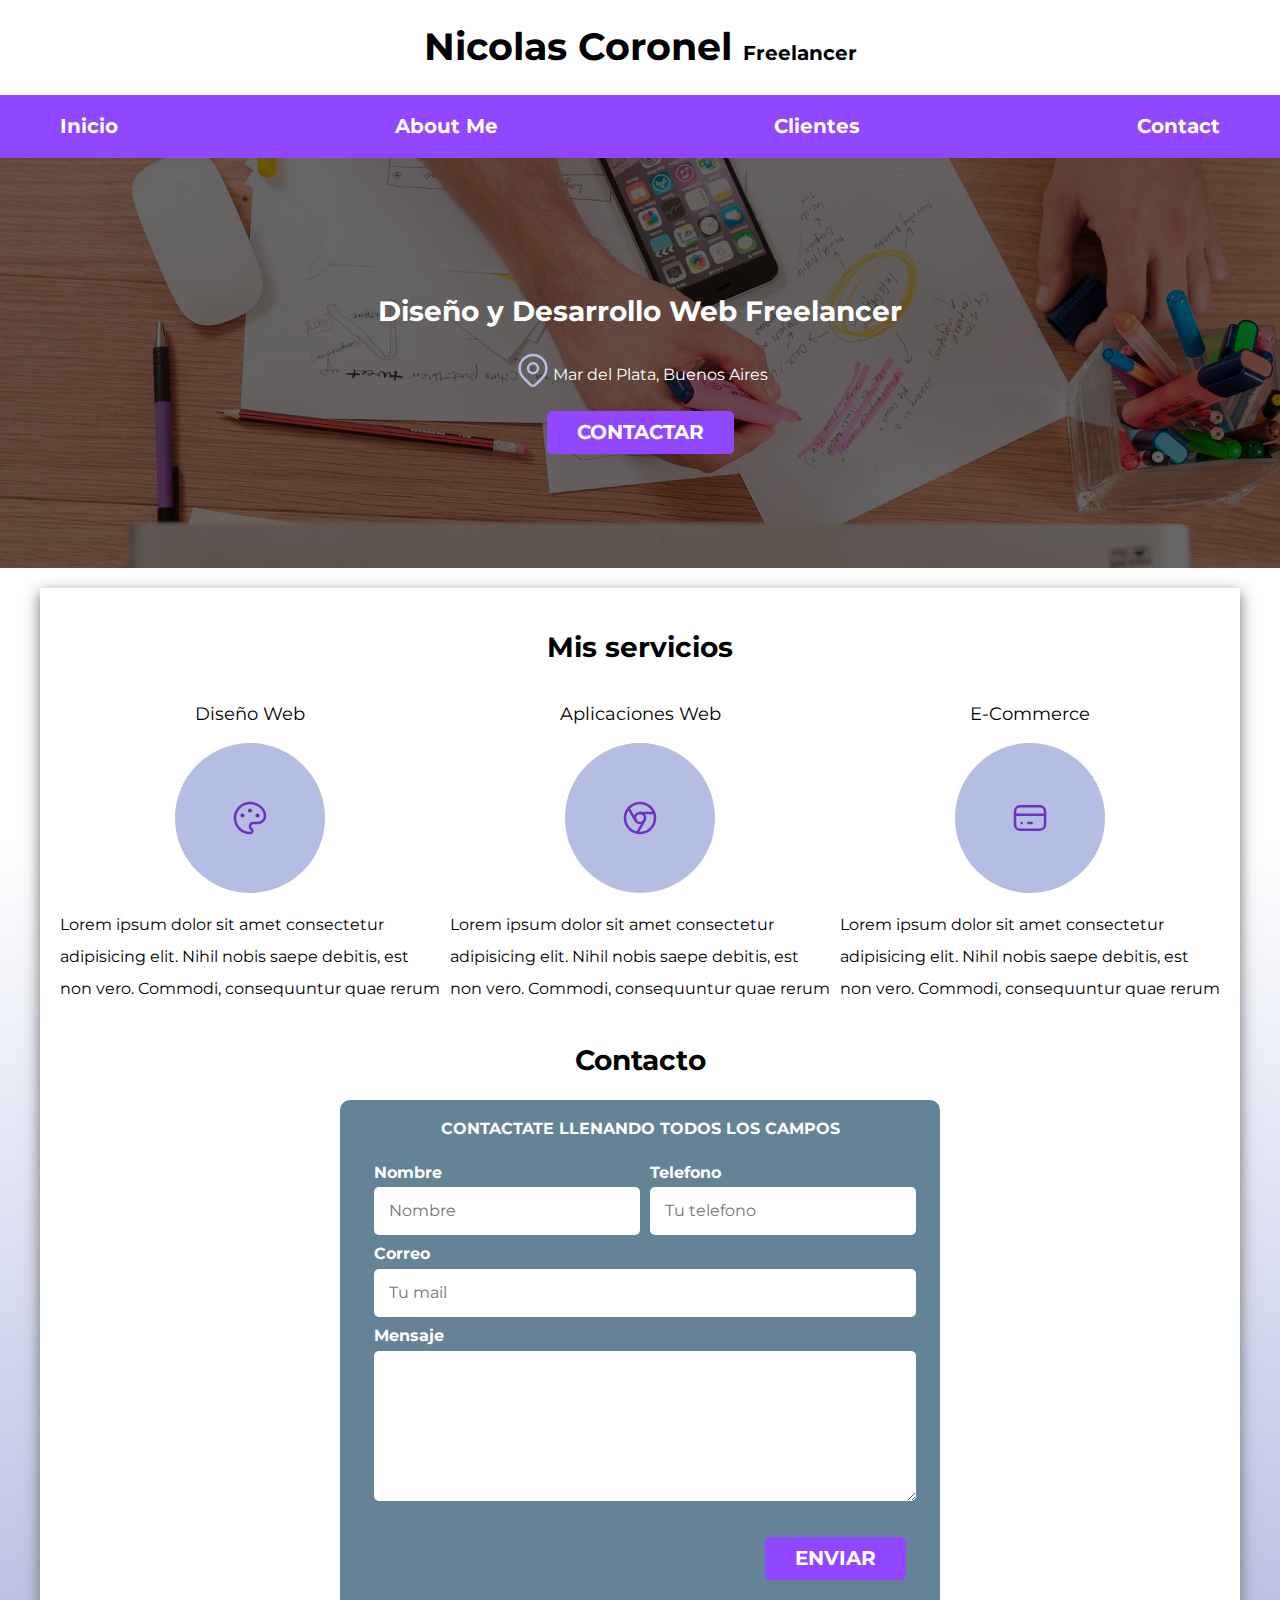
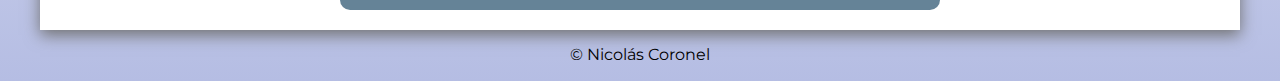
<file: index.html>
<!DOCTYPE html>
<html lang="en">
<head>
    <meta charset="UTF-8">
    <meta http-equiv="X-UA-Compatible" content="IE=edge">
    <meta name="viewport" content="width=device-width, initial-scale=1.0">
    <title>Diseñador freelancer</title>
    <link rel="stylesheet" href="css/normalize.css">
    <link rel="preload" href="css/normalize.css" as="style"> 
    <link rel="preconnect" href="https://fonts.googleapis.com">
    <link rel="preconnect" href="https://fonts.gstatic.com" crossorigin>
    <link href="https://fonts.googleapis.com/css2?family=Montserrat:wght@300&display=swap" rel="stylesheet">
    <link rel="preload" href="css/style.css" as="style">   
    <link rel="stylesheet" href="css/style.css">
    
</head>
<body>
    <header>
        <h1 class="titulo">Nicolas Coronel <span>Freelancer</span></h1>
    </header>
    <div class="nav-bg">
        <nav class="navegacion-principal contenedor">
            <a href="#">Inicio</a>
            <a href="#">About Me</a>
            <a href="#">Clientes</a>
            <a href="#">Contact</a>
        </nav>
    </div>

    <section class="hero">
        <div class="contenido-hero">
        <h2>Diseño y Desarrollo Web <span>Freelancer</span></h2>
            <div class="ubicacion">
                <svg xmlns="http://www.w3.org/2000/svg" class="icon icon-tabler icon-tabler-map-pin" width="40" height="40" viewBox="0 0 24 24" stroke-width="1.5" stroke="#B5BDE3" fill="none" stroke-linecap="round" stroke-linejoin="round">
                    <path stroke="none" d="M0 0h24v24H0z" fill="none"/>
                    <circle cx="12" cy="11" r="3" />
                    <path d="M17.657 16.657l-4.243 4.243a2 2 0 0 1 -2.827 0l-4.244 -4.243a8 8 0 1 1 11.314 0z" />
                  </svg>
                <p>Mar del Plata, Buenos Aires</p>

            </div>              
        <a class="boton" href="#contacto">Contactar</a>
        </div>
    </section>    

    <main class="contenedor sombra">

        <h2>Mis servicios</h2>

        <div class="servicios">
            
            <section class="servicio"> 
                <h3>Diseño Web</h3>
                <div class="iconos">
                    <svg xmlns="http://www.w3.org/2000/svg" class="icon icon-tabler icon-tabler-palette" width="40" height="40" viewBox="0 0 24 24" stroke-width="1.5" stroke="#6f32be" fill="none" stroke-linecap="round" stroke-linejoin="round">
                        <path stroke="none" d="M0 0h24v24H0z" fill="none"/>
                        <path d="M12 21a9 9 0 1 1 0 -18a9 8 0 0 1 9 8a4.5 4 0 0 1 -4.5 4h-2.5a2 2 0 0 0 -1 3.75a1.3 1.3 0 0 1 -1 2.25" />
                        <circle cx="7.5" cy="10.5" r=".5" fill="currentColor" />
                        <circle cx="12" cy="7.5" r=".5" fill="currentColor" />
                        <circle cx="16.5" cy="10.5" r=".5" fill="currentColor" />
                    </svg>
                    
                </div>
                <p>Lorem ipsum dolor sit amet consectetur adipisicing elit. Nihil nobis saepe debitis, est non vero. Commodi, consequuntur quae rerum </p>
            </section>

            <section class="servicio">
                <h3>Aplicaciones Web</h3>
                    <div class="iconos">
                        <svg xmlns="http://www.w3.org/2000/svg" class="icon icon-tabler icon-tabler-brand-chrome" width="40" height="40" viewBox="0 0 24 24" stroke-width="1.5" stroke="#6f32be" fill="none" stroke-linecap="round" stroke-linejoin="round">
                            <path stroke="none" d="M0 0h24v24H0z" fill="none"/>
                            <circle cx="12" cy="12" r="9" />
                            <circle cx="12" cy="12" r="3" />
                            <line x1="12" y1="9" x2="20.4" y2="9" />
                            <line x1="12" y1="9" x2="20.4" y2="9" transform="rotate(120 12 12)" />
                            <line x1="12" y1="9" x2="20.4" y2="9" transform="rotate(240 12 12)" />
                        </svg>
                        
                    </div>
                    <p>Lorem ipsum dolor sit amet consectetur adipisicing elit. Nihil nobis saepe debitis, est non vero. Commodi, consequuntur quae rerum </p>
            </section>


            <section class="servicio">
                <h3>E-Commerce</h3>
                <div class="iconos">
                    <svg xmlns="http://www.w3.org/2000/svg" class="icon icon-tabler icon-tabler-credit-card" width="40" height="40" viewBox="0 0 24 24" stroke-width="1.5" stroke="#6f32be" fill="none" stroke-linecap="round" stroke-linejoin="round">
                        <path stroke="none" d="M0 0h24v24H0z" fill="none"/>
                        <rect x="3" y="5" width="18" height="14" rx="3" />
                        <line x1="3" y1="10" x2="21" y2="10" />
                        <line x1="7" y1="15" x2="7.01" y2="15" />
                        <line x1="11" y1="15" x2="13" y2="15" />
                    </svg>
                    
                </div>   
                    <p>Lorem ipsum dolor sit amet consectetur adipisicing elit. Nihil nobis saepe debitis, est non vero. Commodi, consequuntur quae rerum </p>
                </section>
            </div>
        
        

        <section>
            <div class="contacto" id="contacto">
            <h2>Contacto</h2>
            <form class="formulario" action="#" method="POST">
                <fieldset>
                    <legend>Contactate llenando todos los campos</legend>
                    <div class="contenedor-campos">
                        <div class="campo">
                            <label for="">Nombre</label>
                            <input class="input-text"  type="text" placeholder="Nombre">
                        </div>
                        <div class="campo">
                            <label for="">Telefono</label>
                            <input class="input-text" type="tel" placeholder="Tu telefono">
                        </div>
                        <div class="campo">
                            <label for="">Correo</label>
                            <input class="input-text" type="email" placeholder="Tu mail">
                        </div>
                        <div class="campo">
                            <label for="">Mensaje</label>
                            <textarea class="input-text" id="" cols="30" rows="10"></textarea>
                        </div>
                    </div>
                    <div class="alinear-derecha flex">
                        <input class="boton w-100" type="submit" value="Enviar">
                    </div>
                    
                    
                </fieldset>
            </form>
        </div>
        </section>
    </main>
    <footer class="footer">
       <p>  &copy; Nicolás Coronel </p>
    </footer>
  

</body>
</html>
</file>
<file: css/style.css>
:root {
    --blanco: #ffffff;
    --primario: #9147FF;
    --secundario: #B5BDE3;
    --oscuro: black;
}
/* Globales */
html {
    font-size: 62.5%;
    box-sizing: border-box; /* Hack para box Model */
    scroll-snap-type: y proximity;
}

/*Scroll snap */
.servicios,
.navegacion-principal,
.formulario {
    scroll-snap-align: center;
    scroll-snap-stop: always;
}

*, *:before, *::after{
    box-sizing: inherit;
}
body {
    font-size: 16px;
    font-family: 'Montserrat', sans-serif;
    background-image: linear-gradient(to top,var(--secundario) 0%, var(--blanco)50%);
}

.boton {
    background-color: var(--primario);
    color: var(--blanco);
    padding: 1rem 3rem;
    margin-top: 1rem;
    font-size: 2rem;
    text-decoration: none;
    text-transform: uppercase;
    font-weight: bold;
    border-radius: .5rem;
    width: 90%;
    text-align: center;
    border: none;
}

.boton:hover {
    cursor: pointer;
}

.sombra {
    -webkit-box-shadow: 0px 5px 15px 0px rgba(112,112,112,1);
-moz-box-shadow: 0px 5px 15px 0px rgba(112,112,112,1);
box-shadow: 0px 5px 15px 0px rgba(112,112,112,1);
background-color: var(--blanco);
padding: 2rem;
border-radius: 1remS;
}
@media (min-width: 480px) {
    .boton{
        width: auto;
    }
}
.contenedor {
    max-width: 120rem;
    margin: 0 auto;
}
/* Tipografia */
h1{
    font-size: 3.8rem;
}

h2{
    font-size: 2.8rem;
}
h3{
    font-size: 1.8rem;
}
h1,h2,h3{
    text-align: center;
}
/*Utilidades*/
.w-100{
    width: 100%;
}
@media (min-width: 768px) { 
    .w-100{
        width: auto;
    }   
    
}
.flex {
    display: flex;
}
.alinear-derecha{
    justify-content: flex-end;
}

/* Titulos */
.titulo {
    text-align: center;
    font-size: 3.8rem;  
}
.titulo span{
    font-size: 2rem;

}

/* Navegacion principal*/
.nav-bg {
    background-color: var(--primario);
    
}
.navegacion-principal  {
    
    display: flex;
    flex-direction: column;
    
}
@media (min-width: 768px ){
    .navegacion-principal  {
        flex-direction: row;
        justify-content: space-between;
    
    }
}

.navegacion-principal a {
    display: block;
    text-align: center;
    color: var(--blanco);
    text-decoration: none;
    font-size: 2rem;
    font-weight: 700;
    padding: 2rem;
}

.navegacion-principal a:hover {
    background-color: var(--secundario);
    color: var(--oscuro);
}
/* Hero */
.hero {
    background-image: url(../img/hero.jpg);
    background-repeat: no-repeat;
    background-size: cover;
    height: 410px;
    
    position: relative;
    margin-bottom: 2rem;
}

.contenido-hero{
    position: absolute;
    background-color: rgba(0,0,0, .6);
    width: 100%;
    height: 100%;

    display: flex;
    flex-direction: column;
    align-items: center;
    justify-content: center;
}

.contenido-hero h2, .contenido-hero p {
    color: var(--blanco);
}

.ubicacion{
    display: flex;
    align-items: flex-start;
}



/* Servicios */
@media (min-width: 768px) {
    .servicios{
        display: grid;
        grid-template-columns: repeat(3, 1fr);
        column-gap: 1rem;
    }    
}
.servicio {
    display: flex;
    flex-direction: column;
    align-items: center;
}
.servicio p {
    line-height: 2;

}
.servicio h3{
    font-weight: normal;
}

.servicio .iconos {
    height: 15rem;
    width: 15rem;
    background-color: var(--secundario);
    border-radius: 50%;
    display: flex;
    justify-content: space-evenly;
    align-items: center;
}


/*Contacto*/
.formulario{
    background-color: #658397 ;
    width: min( 60rem, 100%); /** utilizar el valor mas pequeño **/
    margin: 0 auto;
    padding: 2rem;
    border-radius: 1rem;
} 

.formulario fieldset{
    border: none;
}

.formulario legend{
    text-align: center;
    font-size: 1.8;
    text-transform: uppercase;
    font-weight: 700;
    margin-bottom: 2rem;
    color: var(--blanco);
}
@media (min-width: 768px) {
    .contenedor-campos {
        display: grid;
        grid-template-columns: 50% 50%;
        grid-template-rows: auto auto 20rem;
        column-gap: 1rem;/*Separacion de las columnas*/
    }
    
    .campo:nth-child(3),
    .campo:nth-child(4){ /*Selecciona el tercer elemento*/
        grid-column: 1 / 3;
    }
    
}

.campo {
    margin-bottom: 1rem;
}

.campo label {
    color: var(--blanco);
    font-weight: bold;
    margin-bottom: .5rem;
    display: block;
}

.input-text {
    width: 100%;
    border: none;
    padding: 1.5rem;
    border-radius: .5rem;
}

.campo textarea {
    height: 15rem;
}


/*Footer*/

.footer{
    text-align: center;
}
</file>
